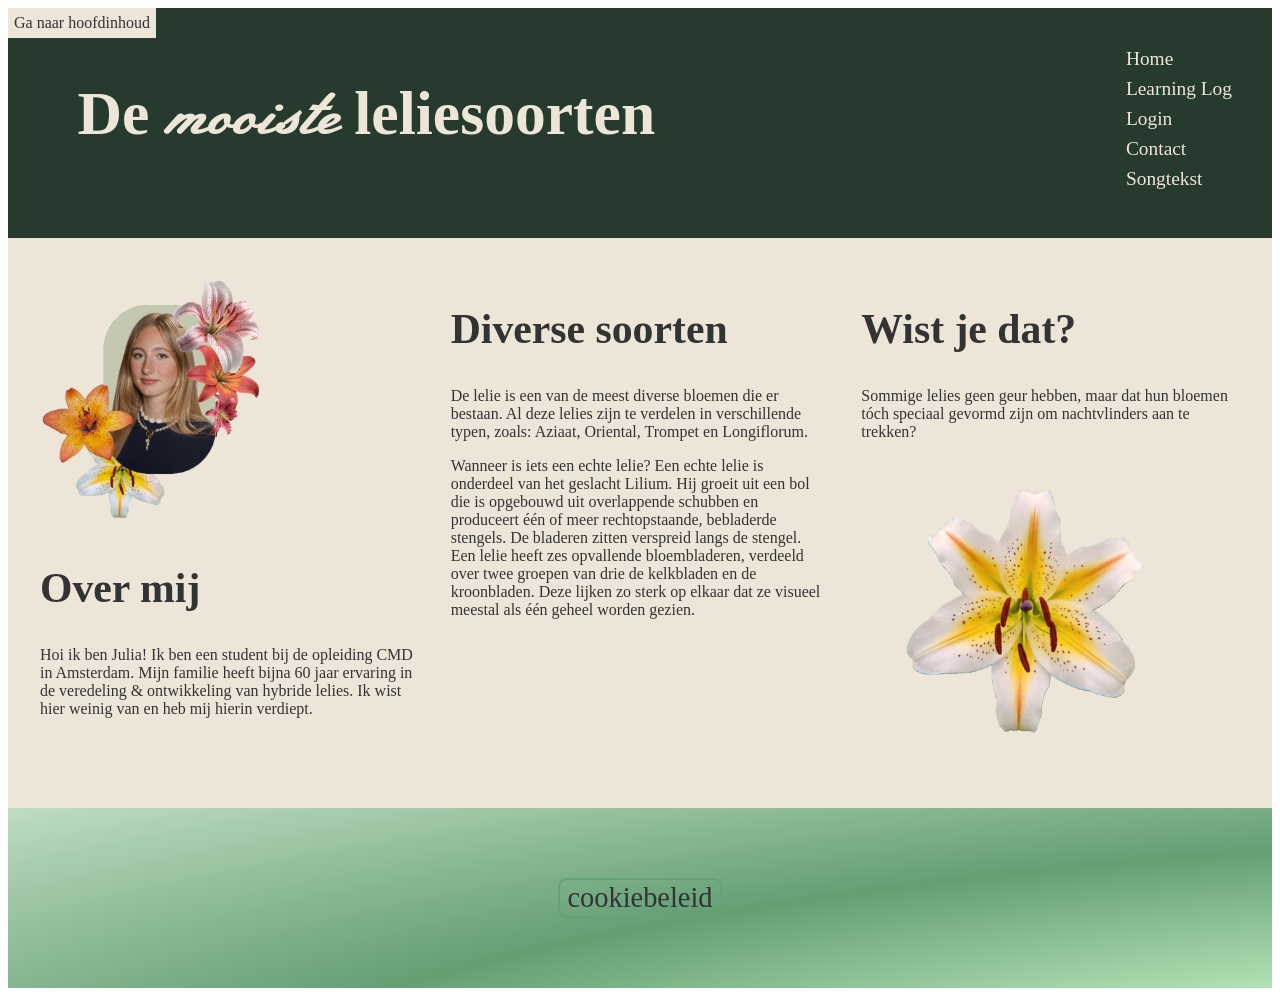
<file: index.html>
<!doctype html>
<html lang="nl">
  <head>
    <meta charset="UTF-8" />
    <meta name="viewport" content="width=device-width, initial-scale=1.0" />
    <meta name="author" content="Julia Mak" />
    <meta name="color-scheme" content="dark light" />

    <title>Digital garden van Julia Mak</title>
    <link rel="stylesheet" href="./assets/style/normal.css" />

    <!-- Importeer het webring component, voeg jouw eigen domein toe in data-page -->
    <!-- <script
      data-page="https://juulsdomein.nl/index.html"
      src="https://digitaaltuintje.nl/webring.js"
      defer
    ></script> -->
  </head>
  <body>
    <a href="#main-content" class="skip-link">Ga naar hoofdinhoud</a>
    <header>
      <h1>De <mark>mooiste</mark> leliesoorten</h1>
      <nav>
        <ul>
          <li><a href="index.html">Home</a></li>
          <li><a href="https://github.com/juliamak-hub/Digital-Garden.git">Learning Log</a></li>
          <li><a href="./log.html">Login</a></li>
          <li><a href="./contact.html">Contact</a></li>
          <li><a href="./vormen.html">Songtekst</a></li>
        </ul>
      </nav>
    </header>

    <main id="#main-content">
      <article>
        <img src="./assets/IMG/Juliaindelelies.png" alt="vrouw-blond-haar-met-verschillende-kleuren-lelies" />
        <h2>Over mij</h2>

        <p>
          Hoi ik ben Julia! Ik ben een student bij de opleiding CMD in Amsterdam. Mijn familie heeft bijna 60 jaar ervaring in de veredeling &
          ontwikkeling van hybride lelies. Ik wist hier weinig van en heb mij hierin verdiept. </p>
          
      </article>

        

      <article id="main-content">
        <h2>Diverse soorten</h2>

        <p>
          De lelie is een van de meest diverse bloemen die er bestaan. Al deze
          lelies zijn te verdelen in verschillende typen, zoals: Aziaat,
          Oriental, Trompet en Longiflorum.
        </p>
        <p>
          Wanneer is iets een echte lelie? Een
          echte lelie is onderdeel van het geslacht Lilium. Hij groeit uit een
          bol die is opgebouwd uit overlappende schubben en produceert één of
          meer rechtopstaande, bebladerde stengels. De bladeren zitten verspreid
          langs de stengel. Een lelie heeft zes opvallende bloembladeren,
          verdeeld over twee groepen van drie de kelkbladen en de kroonbladen.
          Deze lijken zo sterk op elkaar dat ze visueel meestal als één geheel
          worden gezien.
        </p>
      </article>

      <article>
        
        <h2>Wist je dat?</h2>

        <p>
          Sommige lelies geen geur hebben, maar dat hun bloemen tóch speciaal gevormd zijn om nachtvlinders aan te trekken?
        </p>
        <span class="Lelie-wit-geel"><a href="./vormen.html"><img src="./assets/IMG/LWG.png" alt="Lelie Wit-Geel" /></a></span>
        
      </article>

    </main>
  

    <footer>
      <button commandfor="cookieModal" command="show-modal">
        <span>cookiebeleid</span>
      </button>
    </footer>

    <dialog id="cookieModal">
      <form method="dialog">
        <section>
        <h3>Deze website maakt gebruik van cookies</h3>
        <p>Voor een optimale werking en volledige transparantie bied ik u inzicht in de opbouw van de website en de verwerking van gegevens.</p>
        </section>

        
        <section>
          <p>
            <strong>Digitaaltuintje.nl:</strong> Integratie die deze website verbindt met het netwerk van digitale tuinen om inhoud en updates onderling uit te wisselen.</p>
        </section>

        <section>
          <p>
            <strong>GitHub pages:</strong> Hostingprovider die de website serveert. Bij het opvragen van pagina's verwerkt de server technische gegevens zoals IP-adressen in serverlogs ter beveiliging.
          </p>
        </section>


        
        <button onclick="setCookie()">Cookiebeleid sluiten</button>
      </form>
    </dialog>
  </body>
</html>
</file>
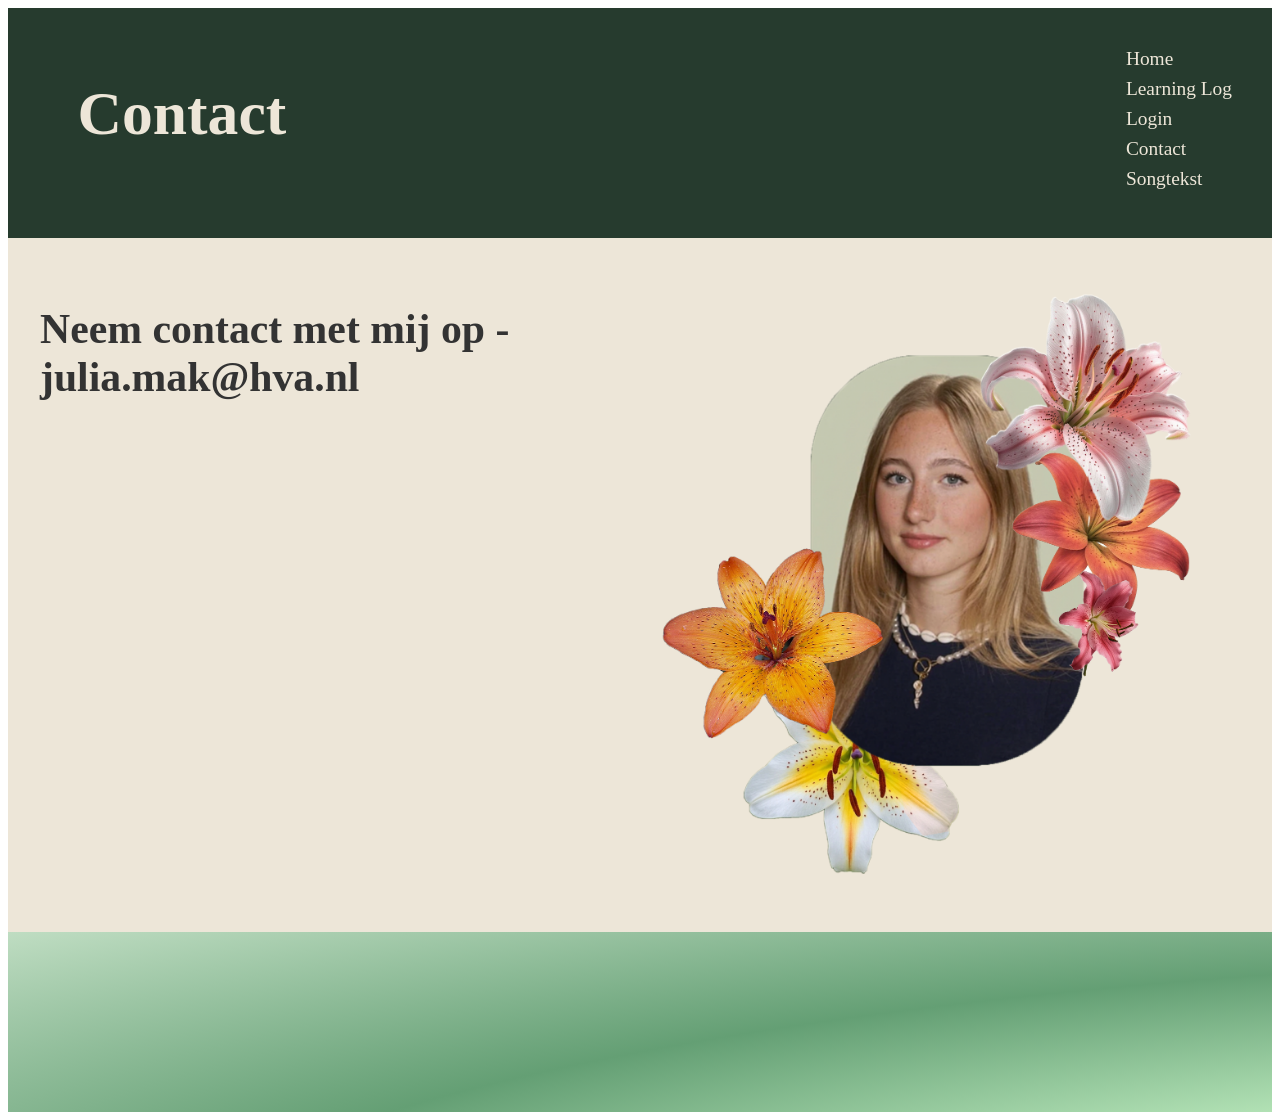
<file: contact.html>
<!doctype html>
<html lang="nl">
  <head>
    <meta charset="UTF-8" />
    <meta name="viewport" content="width=device-width, initial-scale=1.0" />
    <meta name="author" content="Julia Mak" />
    <meta name="color-scheme" content="dark light" />

    <title>Digital garden van Julia Mak</title>
    <link rel="stylesheet" href="./assets/style/normal.css" />

    <!-- Importeer het webring component, voeg jouw eigen domein toe in data-page -->
  </head>
  <body>
    <header>
         <h1>Contact</h1>

      <nav>
        <ul>
          <li><a href="index.html">Home</a></li>
          <li><a href="https://github.com/juliamak-hub/Digital-Garden.git">Learning Log</a></li>
          <li><a href="./log.html">Login</a></li>
          <li><a href="./contact.html">Contact</a></li>
          <li><a href="./vormen.html">Songtekst</a></li>
        </ul>
      </nav>
    </header>

    <main>
      <h2 class="contact">Neem contact met mij op - julia.mak@hva.nl</h2>
      <img src="./assets/IMG/Juliaindelelies.png" alt="vrouw-blond-haar-met-verschillende-kleuren-lelies" />
    </main>


    <footer>

    </footer>
</body>
</html>
</file>
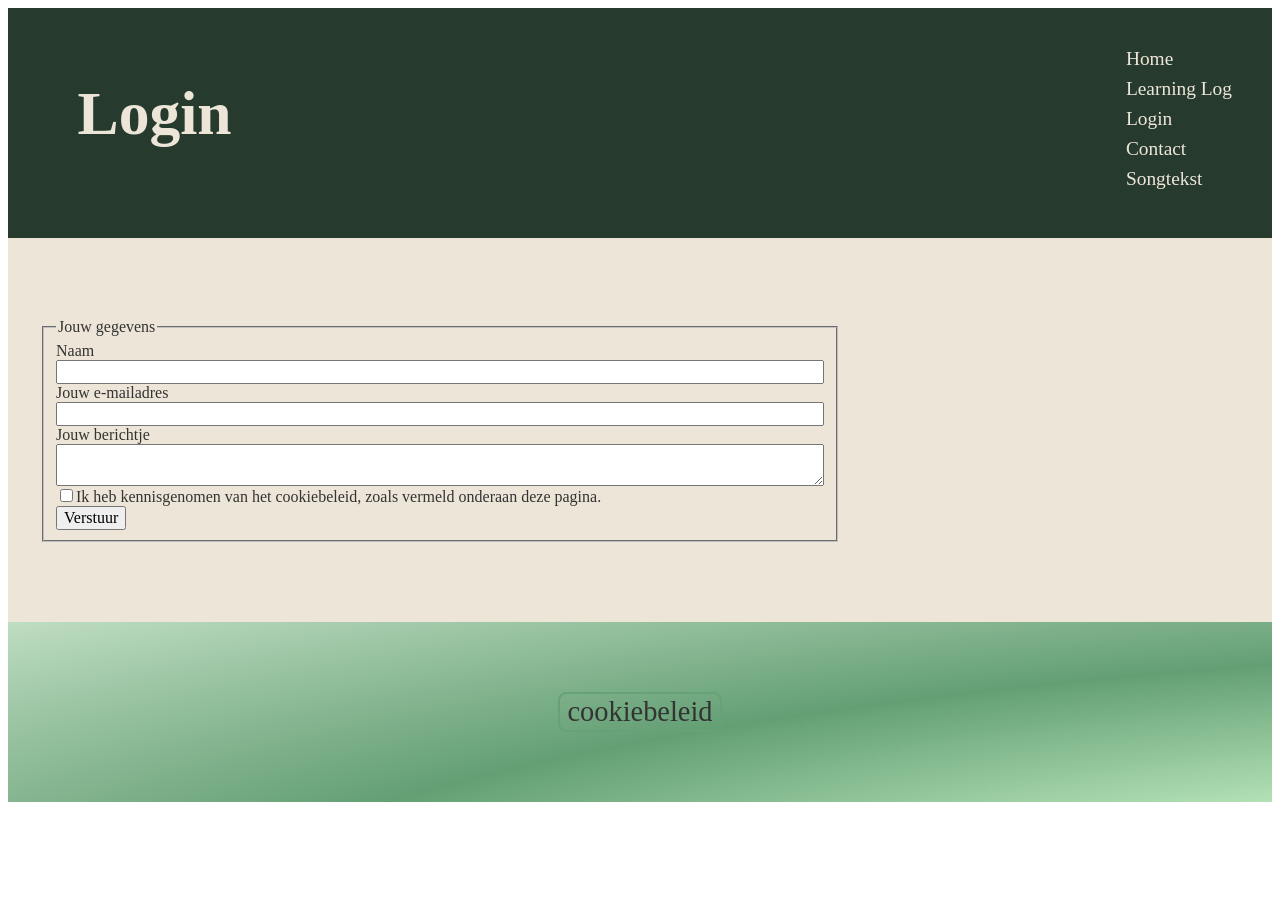
<file: log.html>
<!doctype html>
<html lang="nl">
  <head>
    <meta charset="UTF-8" />
    <meta name="viewport" content="width=device-width, initial-scale=1.0" />
    <meta name="author" content="Julia Mak" />
    <meta name="color-scheme" content="dark light" />

    <title>Digital garden van Julia Mak</title>
    <link rel="stylesheet" href="./assets/style/normal.css" />

    <!-- Importeer het webring component, voeg jouw eigen domein toe in data-page -->
  </head>
  <body>
    <header>
      <h1>Login</h1>

      <nav>
        <ul>
          <li><a href="index.html">Home</a></li>
          <li><a href="https://github.com/juliamak-hub/Digital-Garden.git">Learning Log</a></li>
          <li><a href="./log.html">Login</a></li>
          <li><a href="./contact.html">Contact</a></li>
          <li><a href="./vormen.html">Songtekst</a></li>
        </ul>
      </nav>
    </header>
    
    <main>
        <form>
            <fieldset>
                <legend>Jouw gegevens</legend>
                <label>
                    Naam<input type="text" name="naam" required>
                </label>
                <label>
                    Jouw e-mailadres
                    <input type="email" name="email" required>
                </label>
                <label>
                    Jouw berichtje
                    <textarea name="bericht"></textarea>
                </label>
                <label>
                    <input type="checkbox" name="check" required> Ik heb kennisgenomen van het cookiebeleid, zoals vermeld onderaan deze pagina.
                </label>
                 <button>Verstuur</button>
            </fieldset>
        </form>  
    </main>

       <footer>
      <button commandfor="cookieModal" command="show-modal">
        <span>cookiebeleid</span>
      </button>
    </footer>

    <dialog id="cookieModal">
      <form method="dialog">
        <section>
        <h3>Deze website maakt gebruik van cookies</h3>
        <p>Voor een optimale werking en volledige transparantie bied ik u inzicht in de opbouw van de website en de verwerking van gegevens.</p>
        </section>

        
        <section>
          <p>
            <strong>Digitaaltuintje.nl:</strong> Integratie die deze website verbindt met het netwerk van digitale tuinen om inhoud en updates onderling uit te wisselen.</p>
        </section>

        <section>
          <p>
            <strong>GitHub pages:</strong> Hostingprovider die de website serveert. Bij het opvragen van pagina's verwerkt de server technische gegevens zoals IP-adressen in serverlogs ter beveiliging.
          </p>
        </section>


        
        <button onclick="setCookie()">Cookiebeleid sluiten</button>
      </form>
    </dialog>


   
  </body>
</html>
</file>
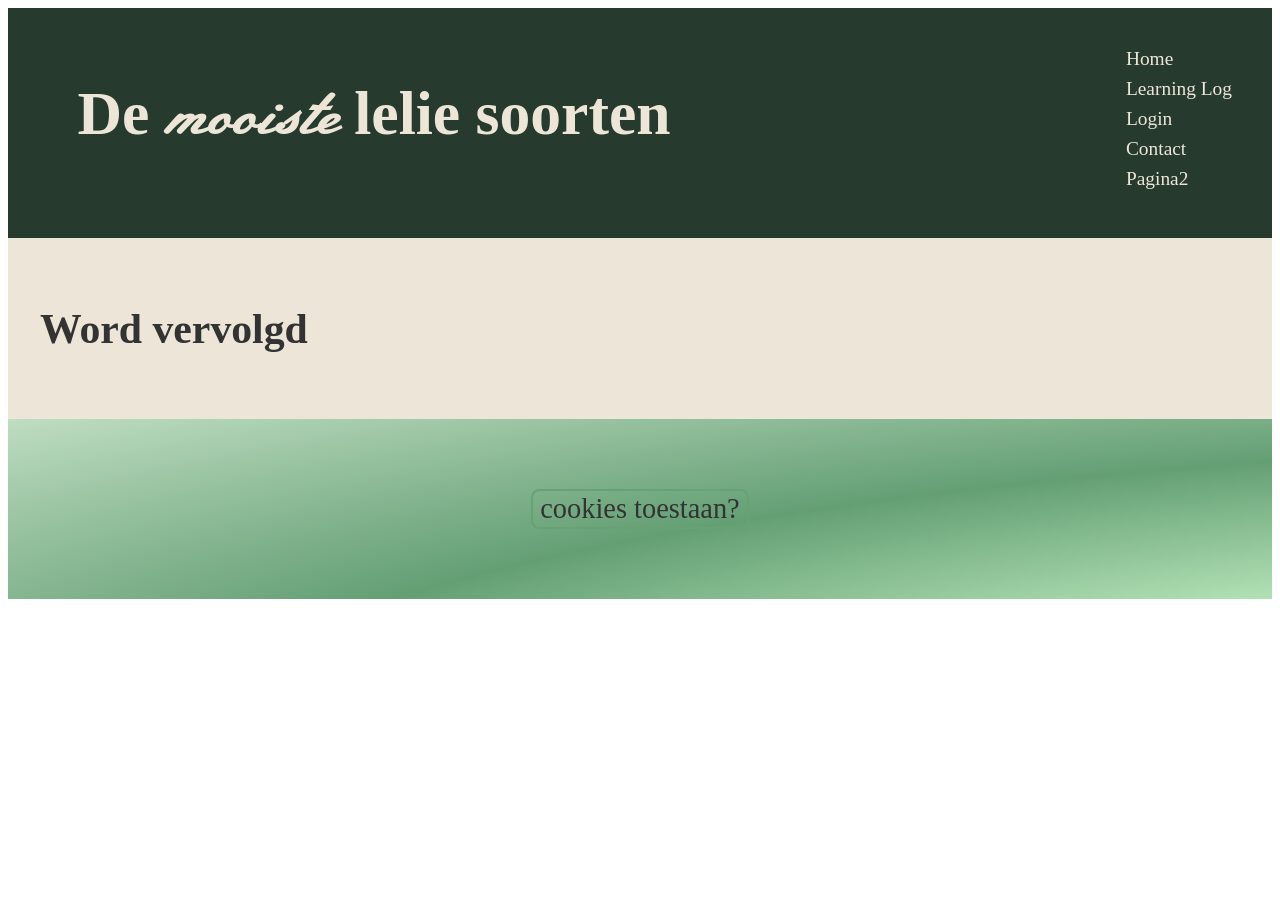
<file: pagina2.html>
<!doctype html>
<html lang="nl">
  <head>
    <meta charset="UTF-8" />
    <meta name="viewport" content="width=device-width, initial-scale=1.0" />
    <meta name="author" content="Julia Mak" />
    <meta name="color-scheme" content="dark light" />

    <title>Digital garden van Julia Mak</title>
    <link rel="stylesheet" href="./assets/style/normal.css" />

    <!-- Importeer het webring component, voeg jouw eigen domein toe in data-page -->
    <!-- <script
      data-page="https://juulsdomein.nl/index.html"
      src="https://digitaaltuintje.nl/webring.js"
      defer
    ></script> -->
  </head>
  <body>
    <header>
      <h1>De <mark>mooiste</mark> lelie soorten</h1>
      <nav>
        <ul>
          <li><a href="index.html">Home</a></li>
          <li><a href="https://github.com/juliamak-hub/Digital-Garden.git">Learning Log</a></li>
          <li><a href="./log.html">Login</a></li>
          <li><a href="./contact.html">Contact</a></li>
          <li><a href="pagina2.html">Pagina2</a></li>
        </ul>
      </nav>
    </header>

    <main>
      <h2>Word vervolgd</h2>

    </main>
  

    <footer>
      <button commandfor="cookieModal" command="show-modal">
        <span>cookies toestaan?</span>
      </button>
    </footer>

    <dialog id="cookieModal">
      <form method="dialog">
        <section>
        <h3>Deze website maakt gebruik van cookies</h3>
        <p>Voor een optimale werking en volledige traspiratie bied ik u inzicht in de opbouw van de website en de verwerking van gegevens.</p>
        </section>

        
        <section>
          <p>
            <strong>Digitaaltuintje.nl:</strong> Intergratie die deze website verbindt met het netwerk van digitale tuinen om inhoud en updates onderling uit te wisselen.</p>
        </section>

        <section>
          <p>
            <strong>Google fonts:</strong> Externe dienst van Google voor het inladen van de typografie op deze website om een correcte en prettige leeservaring te bieden.
          </p>
        </section>

        <section>
          <p>
            <strong>Github pages:</strong> Hostingprovider die de website serveert. Bij het opvragen van pagina's verwerkt de server technische gegevens zoals IP-adressen in serverlogs ter beveiliging.
          </p>
        </section>


        
        <button onclick="setCookie()">Accepteren & sluiten</button>
        <button onclick="unsetCookie()">Cookies afwijzen</button>
      </form>
    </dialog>
  </body>
</html>
</file>
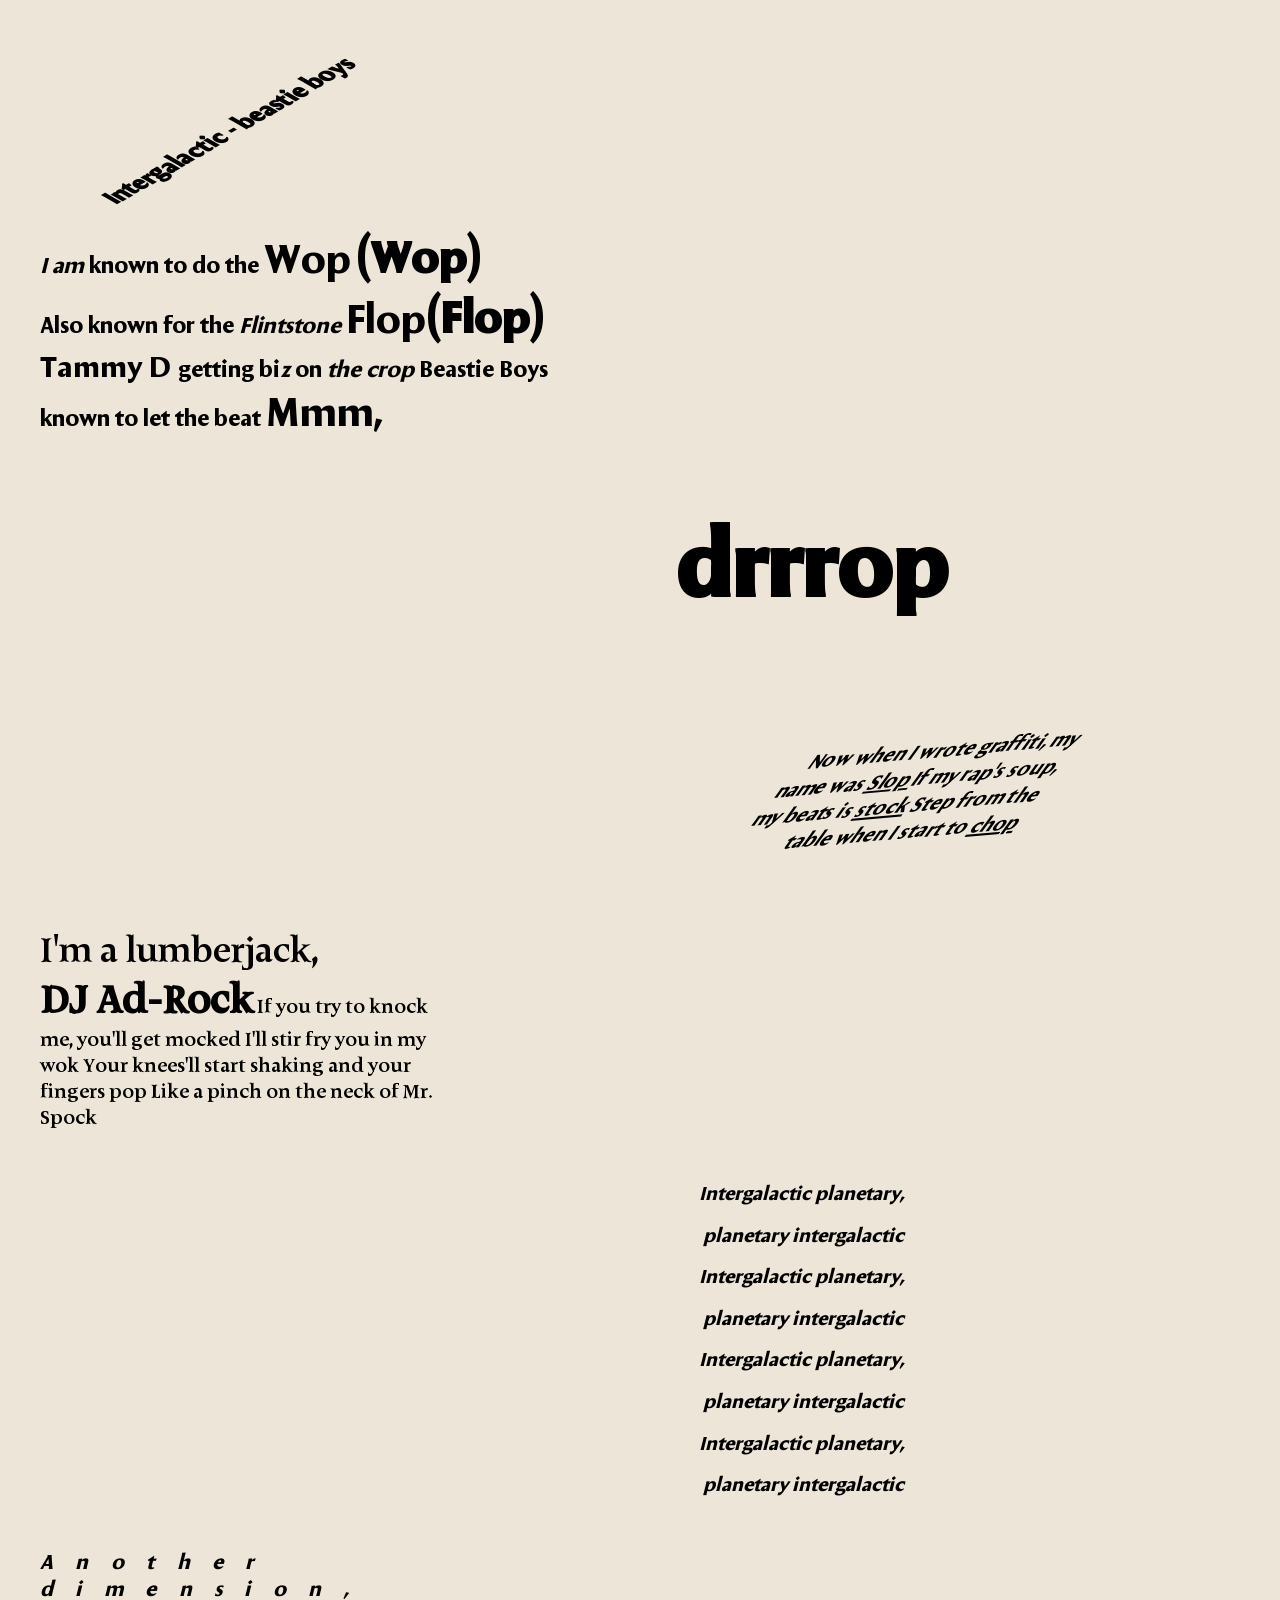
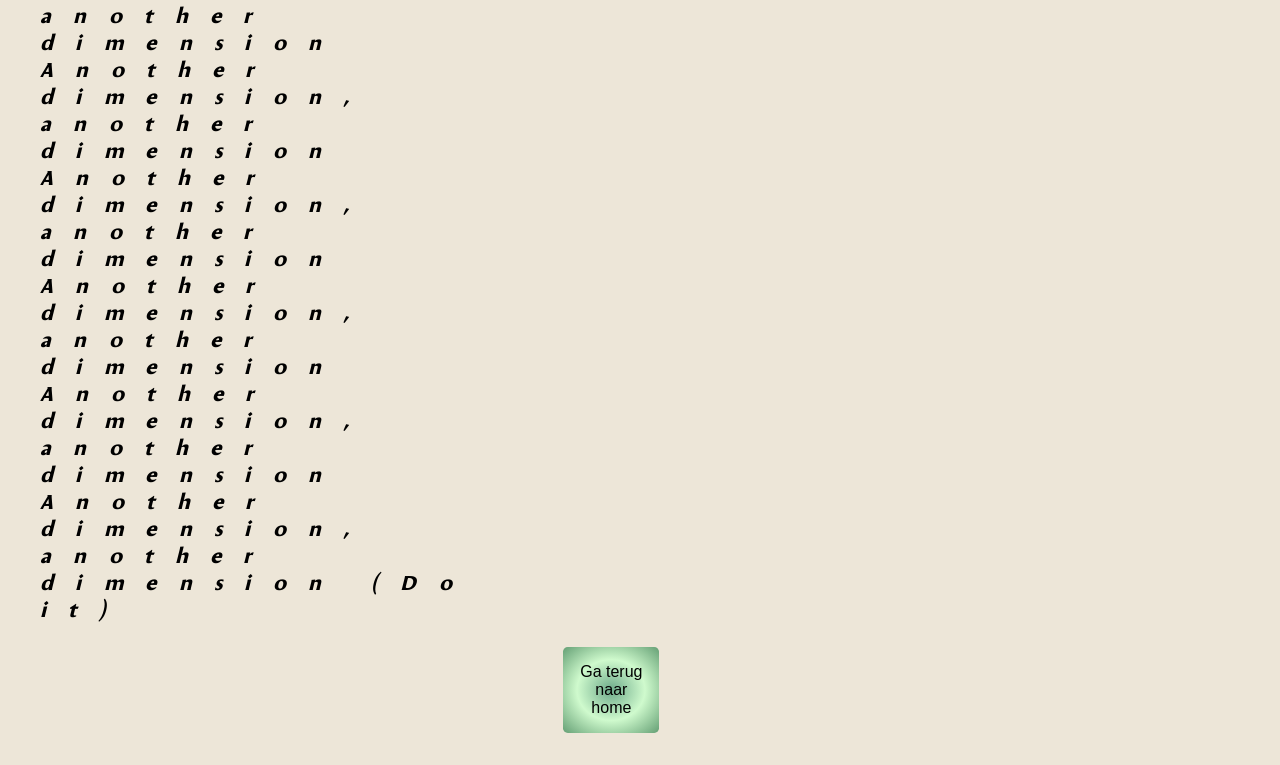
<file: vormen.html>
<!doctype html>
<html lang="nl">
  <head>
    <meta charset="UTF-8" />
    <meta name="viewport" content="width=device-width, initial-scale=1.0" />
    <meta name="author" content="Julia Mak" />
    <meta name="color-scheme" content="dark light" />

    <title>Digital garden van Julia Mak</title>
    <link rel="stylesheet" href="./assets/style/index2.css"/>

  </head>
  <body>

    <main>
       <h2>Intergalactic - beastie boys</h2>
    <p>
      <em>I am</em> known to do the <span class="Wop">Wop </span>
      <span class="flop">(Wop)</span><br />Also known for the
      <em>Flintstone</em> <span class="Wop">Flop </span
      ><span class="flop">(Flop)</span>

      <span class="TD">Tammy D </span> getting bi<em>z</em> on
      <em>the crop</em> Beastie Boys known to let the beat
      <span class="Wop">Mmm,</span>
    </p>
    <p><span class="flop">drrrop</span></p>

    <p>
      Now when I wrote graffiti, my name was <u>Slop </u>If my rap's soup, my
      beats is <u>stock</u> Step from the table when I start to <u>chop</u>
    </p>

    <p>
      <span class="sideways"><span class="Wop">I'm a lumberjack,</span></span>
      <span class="shake"><span class="flop">DJ Ad-Rock</span></span> If you try
      to knock me, you'll get mocked I'll stir fry you in my wok Your knees'll
      start shaking and your fingers pop Like a pinch on the neck of Mr. Spock
    </p>

    <p>
      <span class="loop"
        ><em>
          Intergalactic planetary, planetary intergalactic Intergalactic
          planetary, planetary intergalactic Intergalactic planetary, planetary
          intergalactic Intergalactic planetary, planetary intergalactic</em
        ></span
      >
    </p>
    <p>
      <span class="scroll"
        ><em
          >Another dimension, another dimension Another dimension, another
          dimension Another dimension, another dimension Another dimension,
          another dimension Another dimension, another dimension Another
          dimension, another dimension (Do it)</em
        ></span
      >
    </p>

    <button><a href="index.html">Ga terug naar home</a></button>

    </main>
  </body>
</html>
</file>
<file: assets/style/normal.css>
/**************************
* MARK: Fonts
**************************/

@font-face {
  font-family: "Comic Relief";
  src: url(../fonts/ComicRelief-Regular.woff2);
  font-weight: 400;
  font-style: normal;
}

@font-face {
  font-family: "MeieScript";
  src: url(../type/MeieScript-Regular.ttf);
  font-weight: 400;
  font-style: normal;
}

@keyframes move{
  from {
    background-position: 0%;
  }
  to {
    background-position: 100% 100%;
  }
}

@keyframes shake {
  0%,
  100% {
    transform: rotate(0deg);
  }
  25% {
    transform: rotate(-3deg);
  }
  75% {
    transform: rotate(3deg);
  }
}

@keyframes ring {
  0% {
    transform: scale(1);
    opacity: 1;
  }
  100% {
    transform: scale(1.5);
    opacity: 0;
  }
}

@keyframes gloedAdem {
  0% {
    transform: scale(1);
    filter: drop-shadow(0 2px 4px rgba(234, 179, 8, 0.2));
  }
  50% {
    transform: scale(1.06);
    filter: drop-shadow(0 10px 20px rgba(234, 179, 8, 0.5));
  }
  100% {
    transform: scale(1);
    filter: drop-shadow(0 2px 4px rgba(234, 179, 8, 0.2));
  }
}

/**************************
* MARK: Custom properties
**************************/

html {
  color-scheme: light dark;

  --color-cyan: light-dark(#263B2E,#526B58);
  --color-cy: light-dark(#263B2E,#19281f);
  --color-magenta: light-dark(#EDE6D8,#263B2E);
  --color-dark: #EDE6D8;
  --color-light: #333333;
  --color-BO: light-dark(#EDE6D8,#19281f);
  --color-gradients: light-dark(#6daa8a, #4b7e64);
  --color-gradients2: light-dark(#cffacd,#79ab82);
  --color-gradients3: light-dark(#649f74, #3e6f4c);
  --color-gradients4: light-dark(#bfddc2, #bfddc2);
  --button-cookies: light-dark(#D3D3D3);
  --button-fade: light-dark(#66a273,#EDE6D8);
  --a-hover: #db6588;
  --a-focus: #e39bae;
  --a-focus2: deeppink;
  --CM-middel: #82b988;
  --CM-licht: #b1d5b5;
  --G-login: lightgreen;
  --R-login: lightcoral;
  --DG-login: rgba(0, 128, 0, 0.562);
  --DR-login:  rgba(255, 0, 0, 0.559);


  --color-background: light-dark(var(--color-light), var(--color-dark));
  --color-text: light-dark(var(--color-light),var(--color-dark));
  --accent-color: #EDE6D8;
  --border-width: 0.1em;

  --whitespace: 2em;
  --whitespace-s: 1em;
  --whitespace-xs: 0.5em;

  --step-00: clamp(0.8rem, 0.850rem + 0.100vw, 0.60rem);
  --step-0: clamp(1rem, 0.9167rem + 0.3704vw, 1.25rem);
  --step-1: clamp(1.2rem, 0.975rem + 1vw, 1.875rem);
  --step-2: clamp(1.44rem, 0.9825rem + 2.0333vw, 2.8125rem);
  --step-3: clamp(1.728rem, 0.8978rem + 3.69vw, 4.2188rem);
  --step-4: clamp(2.0736rem, 0.6554rem + 6.303vw, 6.3281rem);
  --step-5: clamp(2.4883rem, 0.1537rem + 10.3761vw, 9.4922rem);
}

/**************************
* MARK: Algemene Styling
**************************/

*,
*::after,
*::before {
  box-sizing: border-box;
}

img,
svg,
video {
  display: block;
  max-width: 100%;
  height: auto;
}



article:first-of-type img:first-of-type {
  border-radius: 4em;
  height: auto;
  max-width: 15em;
}

article:nth-of-type(3) img:first-of-type {
   grid-area:"main";
   max-width: 16em;
   margin: var(--whitespace);
}

article:nth-of-type(4) {
  display: flex;
  justify-content: center;
  align-items: center;
}

a {
  color: var(--accent-color);
  text-decoration:none;
}


li {
  color: var(--accent-color);
  list-style: none;
}

body {
  font-family:
    "Iowan Old Style", "Palatino Linotype", "URW Palladio L", P052, serif;
  color: var(--color-text);

  display: grid;
  grid-template-areas:
    "header"
    "main"
    "footer";

  @media (width > 60em) {
    grid-template-columns: 1fr 3fr 2fr;
    grid-template-areas:
      "header header header"
      "main main main"
      "footer footer footer";

  }
}

article {
  max-width: 30em;
}

button,
summary {
  cursor: pointer;
}

button,
input,
select,
textarea {
  font: inherit;
}

h1 {
  font-size: var(--step-3);
  color: var(--color-BO);
  margin-left: 1em;
  margin-top: 1em;
}

h2 {
  font-size: var(--step-2);
}

h3 {
  font-size: var(--step-1);
}

h4 {
  font-size: var(--step-0);
}

a:hover {
  color: var(--a-hover);
}

a:focus {
  color: var(--a-focus);
  outline: 0.2em dashed var(--a-focus2);
}

label {
  display: grid;
}

form {
  max-width: 50em;
}

label:has([type="checkbox"]) {
  display: flex;
  align-items: baseline;
}

/**************************
* MARK: Header
**************************/

header {
  background: var(--color-cyan);
  grid-area: header;
  padding: var(--whitespace-xs);
  display:flex;
  justify-content: space-between;
}

header h1 mark {
  font-family: MeieScript;
  background-color: var(--color-cyan);
  color: var(--color-magenta)
}

header ul {
grid-area: header;
gap: 3em;
margin: var(--whitespace-s);
padding: var(--whitespace-s);
}

header ul li {
  margin-bottom: 0.5em;
}

header ul li a {
  font-size: var(--step-0);
}

/**************************
* MARK: Footer
**************************/

footer {
    background: radial-gradient(
    var(--color-gradients),
    var(--color-gradients2),
    var(--color-gradients3),
    var(--color-gradients4)
  );
  display: flex;
  justify-content: center;
  align-items: center;
  min-height: 20vh;
  background-size: 300% 400%;
  animation: move 10s alternate infinite;
  grid-area: footer;
  padding: var(--whitespace);
}

footer button{
  background-color: var(--button-cookies);
  color: var(--color-text);
  font-size: var(--step-1);
  border-radius: 0.3em;
  position: relative;
  border: none;
}

footer button:hover{
 color: var(--a-hover);
}

footer button::after {
  content: "";
  color: var(--button-fade);
  position: absolute;
  inset: -3px;
  border: 2px solid var(--button-fade);
  border-radius: 0.3em;
  animation: ring 1.5s infinite;
}

#cookieModal {
  grid-area:"footer";
 background-color: var(--color-cy);
 color: var(--color-dark);
 max-width: 42em;
 border-radius: 1em;
 padding: 1.5em;
 box-shadow: 0 1em 1em var(--color-light);

}

#cookieModal section:nth-of-type(2){
  background-color: var(--CM-licht);
      color: var(--color-light);
      font-size: var(--step-00);
      padding: 1.25rem 1.25rem 1.25rem 1.25rem;
      border-radius: 0.7rem;
      border-left: 6px solid var(--CM-middel);
}


#cookieModal section:nth-of-type(3){
  background-color: var(--CM-licht);
      color: var(--color-light);
      font-size: var(--step-00);
      padding: 1.25rem 1.25rem 1.25rem 1.25rem;
      border-radius: 0.7rem;
      border-left: 6px solid var(--CM-middel);
      margin-top: 0.5rem;
      margin-bottom: 0.5rem;
}

#cookieModal section:nth-of-type(4){
  background-color: var(--CM-licht);
      color: var(--color-light);
      font-size: var(--step-00);
      padding: 1.25rem 1.25rem 0.5rem 1.25rem;
      border-radius: 1rem;
      border-left: 6px solid var(--CM-middel);
      margin-bottom: 3em;
}

#cookieModal button:nth-of-type(1){
  background-color: var(--CM-middel);
  font-size: var(--step-0);
  color: var(--color-light);
  padding: 0.5rem 0.7rem 0.5rem 0.7rem;
  border-radius: 0.5rem;
  border-left: 6px solid var(--CM-middel);
  margin-bottom: 1em;
  border:none;
  margin-right: 0.5em;
  margin-top: 1em;

}



input:user-valid {
  border: 2px solid var(--DG-login);
  background: var(--G-login);
}
input:user-invalid {
  border: 2px solid var(--DR-login);
  background: var(--R-login);
}

form {
padding-bottom: 3em;
padding-top: 3em;
}

.contact {
padding-bottom: 6em;
}

.Lelie-wit-geel {
  display: inline-block;
  animation: gloedAdem 1s infinite ease-in-out;
}

.Lelie-wit-geel img {
  display: block;
  width: 87%;
  max-width: 87%;
  height:auto;
  object-fit: contain;
}

/**************************
* MARK: Main
**************************/

main {
  background: var(--color-magenta);
  grid-area: main;
  padding: var(--whitespace);

  display: grid;
  gap: var(--whitespace);
  grid-template-columns: repeat(auto-fit, minmax(12em, 1fr));
}

.skip-link {
  position: absolute;
  background: var(--color-magenta);
  color: var(--color-text);
  padding: 6px 6px;
  z-index: 1000;

}

/**************************
* MARK: Section ...
**************************/
</file>
<file: assets/style/index2.css>
html {
  height: 100%;
  background: 50% 50% no-repeat
}

@font-face {
  font-family: 'Seraphs';
  src: url('../type/SeraphsVF.woff2') format('woff2'); /* Modern Browsers */
}
/* MARK: items */

html {
  color-scheme: light dark;

   --color-gradients: light-dark(#6daa8a, #4b7e64);
  --color-gradients2: light-dark(#cffacd,#79ab82);
  --color-gradients3: light-dark(#649f74, #3e6f4c);
  --color-gradients4: light-dark(#bfddc2, #bfddc2);
  --a-hover: #db6588;
  --a-focus: #e39bae;
  --a-focus2: deeppink;
  --color-magenta: light-dark(#EDE6D8,#263B2E);
}

body {
 background: var(--color-magenta);
}

main {
  padding: 2em;
  display: grid;
  grid-template-columns: repeat(12fr, 1fr);
  grid-template-rows: auto;
  font-family: "Seraphs";

}

main p:first-of-type {
  grid-column: 1 / 9;
  font-size: 1.5em;
  max-width: 22em;
}

h2 {
  padding: 2em;
  transform: rotate(330deg) translate(0px, 0px) skew(30deg, 0deg);
  font-family: "Seraphs";
  max-width: 15em;
  animation: wave 4s infinite ease-in-out;
}

.Wop {
  --aalt: 1;
  font-size: 1.8em;
  display: inline-block;
  animation: shake 0.5s infinite linear;
}

.flop {
  font-size: 2em;
  font-weight: bold;
  display: inline-block;
  animation: shake 0.3s infinite linear;
}

.TD {
  font-size: 1.3em;
}

.shake {
  display: inline-block;
  animation: shake 0.5s infinite linear;
}

.sideways {
  writing-mode: sideways-lr;
}

.loop {
  display: inline-block;
  animation: wave 4s infinite ease-in-out;
}

main p:nth-of-type(2) {
  grid-column: 5 / 8;
  grid-row: 3;
  max-width: 15em;
  font-size: 3em;
  text-align: right;
  animation: drop 1.3s infinite ease-out;
}
main p:nth-of-type(3) {
  grid-column: 6 / 10;
  grid-row: 4;
  padding: 2em;
  max-width: 15em;
  font-size: 1.3em;
  text-align: right;
  transform: rotate(355deg) translate(0px, 0px) skew(-41deg, 0deg);
  @media (prefers-reduced-motion:no-preference) {
		animation-name:--wolf-animation;
		animation-duration:4s;
		animation-iteration-count:infinite;
		animation-timing-function: linear;	
	}
}

main p:nth-of-type(4) {
  grid-column: 1 / 9;
  grid-row: 5;
  transition: rotate 90deg;
  font-size: 1.3em;
  max-width: 20em;
  font-variation-settings:
    "wght" 158,
    "SRFS" 43;
}

main p:nth-of-type(5) {
  grid-column: 6 / 9;
  grid-row: 6/ 7;
  max-width: 10em;
  font-size: 1.3em;
  text-align: right;
  line-height: 2em;
    animation: grow-progress linear forwards;
  animation-timeline: scroll();
}

main p:nth-of-type(6) {
  grid-column: 1 / 9;
  grid-row: 7 / 8;
  max-width: 20em;
  font-size: 1.4em;
  letter-spacing: 1em;
  	animation-name:--the-animation;
			animation-duration:6s;
			animation-iteration-count:infinite;
      	animation-timing-function: ease-in;
 
	
}

button {
  grid-column: 5;
  grid-row: 8;
  background: radial-gradient(
    var(--color-gradients),
    var(--color-gradients2),
    var(--color-gradients3)
  );
  color: var(--color-text);
  font-size: var(--step-1);
  border-radius: 0.3em;
  border: none;
  max-width: 6em;
  max-height: 6em;
  padding: 1em;
  animation-name:--gnome-animation;
	animation-duration:2s;
	animation-iteration-count:infinite;
}

a {
  color: black;
  text-decoration: none;
}

@keyframes shake {
  0%,
  100% {
    transform: rotate(0deg);
  }
  25% {
    transform: rotate(-3deg);
  }
  75% {
    transform: rotate(3deg);
  }
}

@keyframes wave {
  0%,
  100% {
    transform: translateX(0px) rotate(0deg) scale(1);
    opacity: 0.6;
  }
  25% {
    transform: translateX(40px) rotate(4deg) scale(1.1); /* Schuift hard naar rechts en kantelt */
    opacity: 1;
  }
  50% {
    transform: translateX(0px) rotate(-3deg) scale(0.95); /* Schakelt terug en kantelt linksom */
    opacity: 0.8;
  }
  75% {
    transform: translateX(-30px) rotate(2deg) scale(1.05); /* Schuift naar links */
    opacity: 1;
  }
}

@keyframes drop {
  0%,
  100% {
    transform: translateY(0) rotate(390deg) skew(-41deg, 0deg);
  }

  50% {
    transform: translateY(-30px) rotate(390deg) skew(-41deg, 0deg);
  }
}

@keyframes --gnome-animation {
	0% {
		rotate:0turn;
	}
	100% {
		rotate:1turn;
	}
}

@keyframes --wolf-animation {
	0% {
		translate:-1em 1em;
	}
	25% {
		translate:-1em -1em;
	}
	50% {
		translate:1em -1em;
	}
	75% {
		translate:1em 1em;
	}
	100% {
		translate:-1em 1em;
	}
}

@keyframes --the-animation {
	0% {
		translate:0;
	}
	100% {
		translate:calc(100cqi - 3em);
	}
}

@keyframes grow-progress {
  from {
    transform: scaleX(0);
  }
  to {
    transform: scaleX(1.4);
  }
}

:root {
  --aalt: 0;
}
</file>
